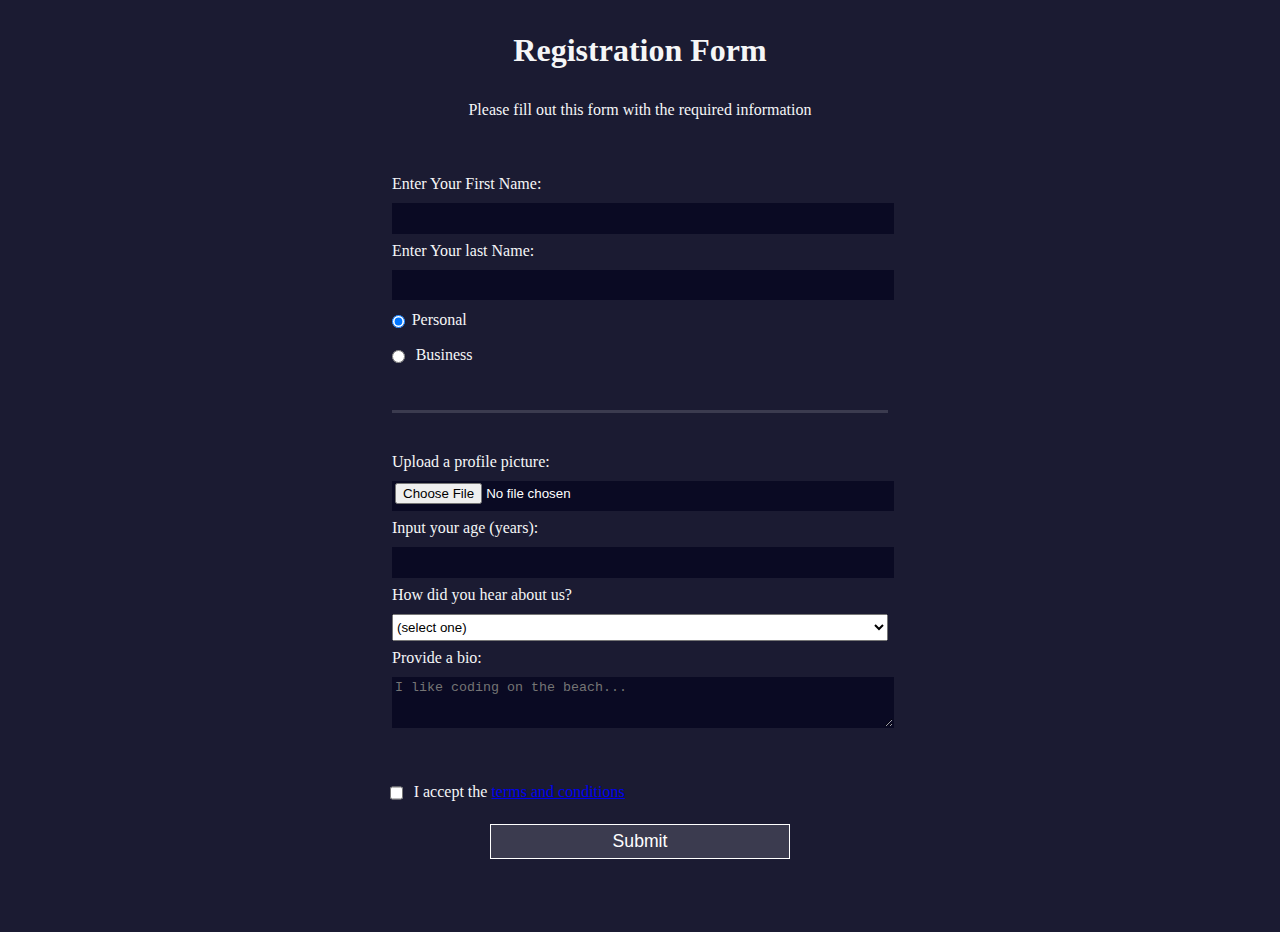
<file: Registration page/index.html>
<!DOCTYPE html>
<html lang="en">
  <head>
    <meta charset="UTF-8">
    <title>Registration Form</title>
    <link rel="stylesheet" href="styles.css" />
  </head>
  <body>
    <h1>Registration Form</h1>
    <p>Please fill out this form with the required information</p>
    <form method="post" action='https://register-demo.freecodecamp.org'>
        <fieldset>
            <label for="first-name">Enter Your First Name: <input id="first-name" name="first-name" type="text">   
            <label for="last-name">Enter Your last Name: <input id="last-name" name="last-name" type="text">         
    <label for="personal-account"><input id="personal-account" type="radio" name="account-type" class="inline" checked/>Personal</label>
  <label for="business-account"><input id="business-account" type="radio" name="account-type" class="inline" /> Business</label>
</fieldset>
    <fieldset>
      <label for="profile-picture">Upload a profile picture: <input id="profile-picture" type="file" name="file" /></label>
      <label for="age">Input your age (years): <input id="age" type="number" name="age" min="13" max="120" /></label>
      <label for="referrer">How did you hear about us?
        <select id="referrer" name="referrer">
            <option value="">(select one)</option>
            <option value="1">freeCodeCamp News</option>
            <option value="2">freeCodeCamp YouTube Channel</option>
            <option value="3">freeCodeCamp Forum</option>
            <option value="4">Other</option>
          </select>
        </label>
        <label for="bio">Provide a bio:
            <textarea id="bio" name="bio" rows="3" cols="30" placeholder="I like coding on the beach..."></textarea>
          </label>
        </fieldset>
        <label for="terms-and-conditions">
            <input class="inline" id="terms-and-conditions" type="checkbox" required name="terms-and-conditions" /> I accept the <a href="https://www.freecodecamp.org/news/terms-of-service/">terms and conditions</a>
      </label>
      <input type="submit" value="Submit" />
    </form>
  </body>
</html>
</file>
<file: Registration page/styles.css>
body {
  width: 100%;
  height: 100vh;
  margin: 0;
  background-color: #1b1b32;
  color: #f5f6f7;
  font-family: Tahoma;
  font-size: 16px;
}

h1, p {
  margin: 1em auto;
  text-align: center;
}

form {
  width: 60vw;
  max-width: 500px;
  min-width: 300px;
  margin: 0 auto;
  padding-bottom: 2em;
}

fieldset {
  border: none;
  padding: 2rem 0;
  border-bottom: 3px solid #3b3b4f;
}

fieldset:last-of-type {
  border-bottom: none;
}

label {
  display: block;
  margin: 0.5rem 0;
}
input,
textarea,
select {
  margin: 10px 0 0 0;
  width: 100%;
  min-height: 2em;
}
input, textarea {
  background-color: #0a0a23;
  border: 1px solid #0a0a23;
  color: #ffffff;
}.inline {
  width: unset;
  margin: 0 0.5em 0 0;
  vertical-align: middle;
}

input[type="submit"] {
  display: block;
  width: 60%;
  margin: 1em auto;
  height: 2em;
  font-size: 1.1rem;
  background-color: #3b3b4f;
  border-color: white;
  min-width: 300px;
}
input[type="file"] {
  padding: 1px 2px;
}

.inline{
  display: inline; 
}
</file>
